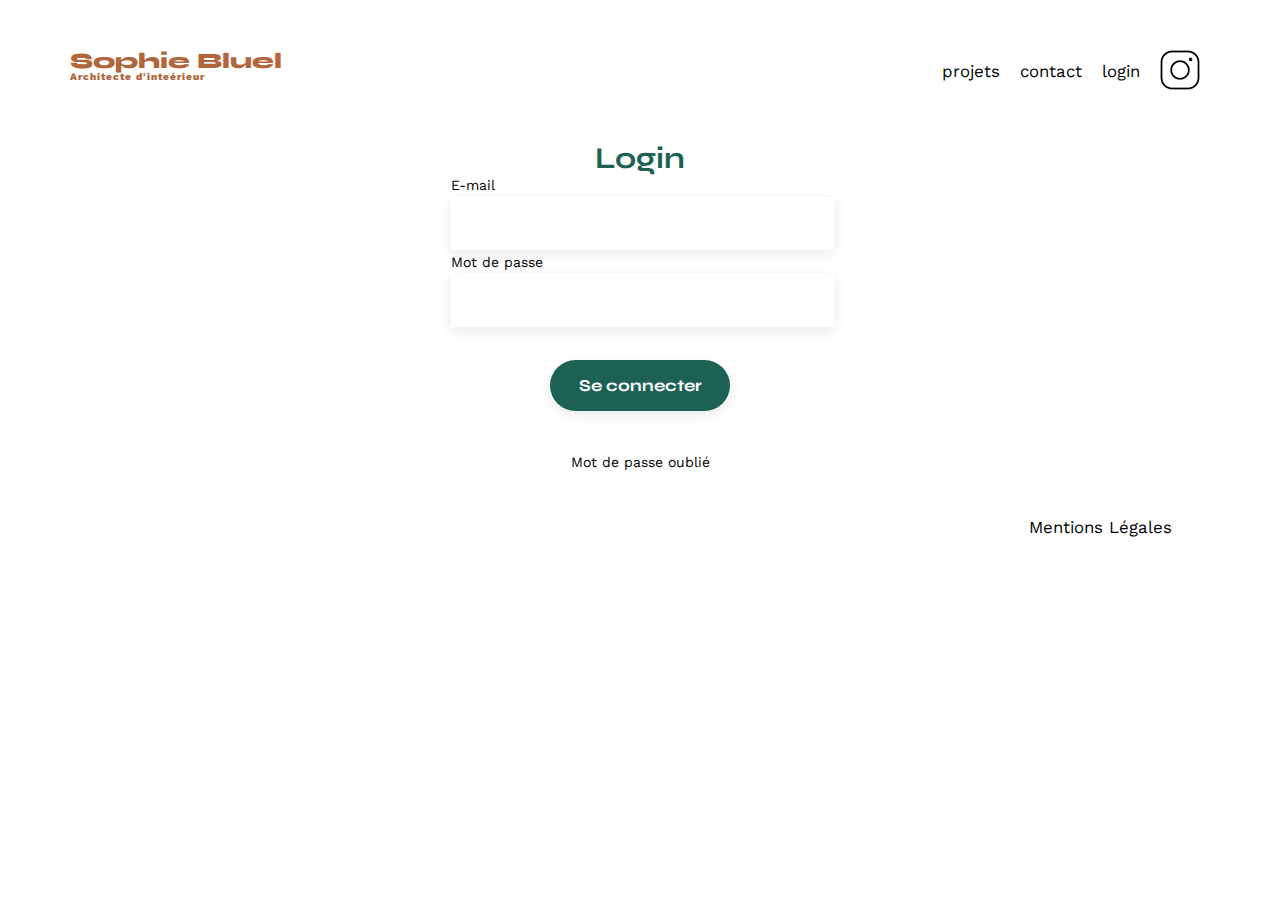
<file: FrontEnd/Login.html>
<!DOCTYPE html>
<html lang="fr">
<head>
	<meta charset="UTF-8">
	<title>Sophie Bluel - Architecte d'intérieur</title>
	<meta name="viewport" content="width=device-width, initial-scale=1.0">
	<link rel="preconnect" href="https://fonts.googleapis.com">
	<link rel="preconnect" href="https://fonts.gstatic.com" crossorigin>
	<link href="https://fonts.googleapis.com/css2?family=Syne:wght@700;800&family=Work+Sans&display=swap" rel="stylesheet">
	<meta name="description" content="">
	<link rel="stylesheet" href="./assets/style.css">
	<script type="module" src="log.js" defer></script>
</head>
<body>
    <header>
        <h1>Sophie Bluel <span>Architecte d'inteérieur</span></h1>
        <nav>
            <ul>
                <li><a class="lien projet" href="#projet">projets</a></li>
                <li><a class="lien contact" href="#contact"> contact</a></li>
                <li><a class="lien login" href="login.html">login</a></li>
                <li><img src="./assets/icons/instagram.png" alt="Instagram"></li>
            </ul>
        </nav>
    </header>

    
    <main class="login">
        <section class="log">

        <h2>Login</h2>
        <form id="login-form">
        <label class="label" for="email">E-mail</label>
        <input class="input" type="email" name="email" id="email">
        <label class="label" for="password">Mot de passe</label>
        <input class="input" type="password" id="password" name="password">
        <input class="input" type="submit" value="Se connecter">
        
        </form>
        <p class="message"><a href="#">Mot de passe oublié</a></p>
        </section>
    </main>

    <footer>
        <nav>
            <ul>
                <li>Mentions Légales</li>
            </ul>
        </nav>
    </footer>
</body>
</html>
</file>
<file: FrontEnd/assets/style.css>
/* http://meyerweb.com/eric/tools/css/reset/
   v2.0 | 20110126
   License: none (public domain)
*/

html, body, div, span, applet, object, iframe,
h1, h2, h3, h4, h5, h6, p, blockquote, pre,
a, abbr, acronym, address, big, cite, code,
del, dfn, em, img, ins, kbd, q, s, samp,
small, strike, strong, sub, sup, tt, var,
b, u, i, center,
dl, dt, dd, ol, ul, li,
fieldset, form, label, legend,
table, caption, tbody, tfoot, thead, tr, th, td,
article, aside, canvas, details, embed,
figure, figcaption, footer, header, hgroup,
menu, nav, output, ruby, section, summary,
time, mark, audio, video {
	margin: 0;
	padding: 0;
	border: 0;
	font-size: 100%;
	font: inherit;
	vertical-align: baseline;
}
/* HTML5 display-role reset for older browsers */
article, aside, details, figcaption, figure,
footer, header, hgroup, menu, nav, section {
	display: block;
}
body {
	line-height: 1;
}
ol, ul {
	list-style: none;
}
blockquote, q {
	quotes: none;
}
blockquote:before, blockquote:after,
q:before, q:after {
	content: '';
	content: none;
}
table {
	border-collapse: collapse;
	border-spacing: 0;
}
/** end reset css**/
body {
	max-width: 1140px;
	margin:auto;
	font-family: 'Work Sans' ;
	font-size: 14px;
}
header {
	display: flex;
	justify-content: space-between;
	margin: 50px 0
}
section {
	margin: 50px 0
}

h1{
	display: flex;
	flex-direction: column;
	font-family: 'Syne';
	font-size: 22px;
	font-weight: 800;
	color: #B1663C
}

h1 > span {
	font-family: 'Work Sans';
	font-size:10px;
	letter-spacing: 0.1em;
;
}

h2{
	font-family: 'Syne';
	font-weight: 700;
	font-size: 30px;
	color: #1D6154
}
nav ul {
	display: flex;
	align-items: center;
	list-style-type: none;

}
nav li {
	padding: 0 10px;
	font-size: 1.2em;
}

li:hover {
	color: #B1663C;
}
#introduction {
	display: flex;
	align-items: center;
}
#introduction figure {
	flex: 1
}
#introduction img {
	display: block;
	margin: auto;
	width: 80%;
}

#introduction article {
	flex: 1
}
#introduction h2 {
	margin-bottom: 1em;
}

#introduction p {
	margin-bottom: 0.5em;
}
#portfolio h2 {
	text-align: center;
	margin-bottom: 1em;
}
.gallery {
	width: 100%;
	display: grid;
	grid-template-columns: 1fr 1fr 1fr;
	grid-column-gap: 20px;
	grid-row-gap: 20px;
}

.gallery img {
	width: 100%;

}
#contact {
	width: 50%;
margin: auto;
}
#contact > * {
	text-align: center;

}
#contact h2{
	margin-bottom: 20px;
}
#contact form {
	text-align: left;
	margin-top:30px;
	display: flex;
	flex-direction: column;
}

#contact input {
	height: 50px;
	font-size: 1.2em;
	border: none;
	box-shadow: 0px 4px 14px rgba(0, 0, 0, 0.09);
}
#contact label {
	margin: 2em 0 1em 0;
}
#contact textarea {
	border: none;
	box-shadow: 0px 4px 14px rgba(0, 0, 0, 0.09);
}

input[type="submit"]{
	font-family: 'Syne';
	font-weight: 700;
	color: white;
	background-color: #1D6154;
	margin : 2em auto ;
	width: 180px;
	text-align: center;
	border-radius: 60px ;
}

footer nav ul {
	display: flex;
	justify-content: flex-end;
	margin: 2em
}

li {
	cursor: pointer;
}
/***** images*****/

.gallery img {
    width: 100%;
    height: 100%;
    object-fit: cover;
}
/***** Categorie ****/
#categories {
	display: flex;
	align-items: center;
	justify-content: center;
	margin-bottom: 40px;
}

.box {
	display: flex;
	border: 1px solid #1D6154;
	border-radius: 60px;
	padding: 4px 14px 4px 14px;
	margin-right: 10px;
	font-size: 16px;
	font-weight: 700;
	color: #1D6154;
	background-color: white;
}

.box:hover {
	background-color: #1D6154;
	color: white;
	cursor: default;
}

/*** login***/
.login{
	height: max-content;
	width: max-content;
	margin: auto;
}
.log {
	display: flex;
	flex-direction: column;
	align-items: center;
}
#login-form {
	display: flex;
	flex-direction: column;
	width: 379px;
}
.input {
	width: 379px;
	height: 51px;
	font-size: 1.2em;
	border: none;
	box-shadow: 0px 4px 14px rgba(0, 0, 0, 0.09);
}
.label {
	display: flex;
	align-self: flex-start;
	margin-bottom: 5px;
	margin-top: 5px;
}

a {
	text-decoration: none;
	color: black
}
.message {
	margin-top: 10px;
}

/**** Barre edite ***/

#barreEdite {
	display: flex;
	justify-content: center;
	background-color: black;
	height: 59px;
	width: 100%;
	font-family: 'Syne';
}

#bouttonEdit {
	display: flex;
	justify-content: center;
	align-items: center;
	background-color: black;
	color: white;
	border: none;
	font-family: 'Syne';
	cursor: pointer;
}


#bouttonPubli {
	display: flex;
	justify-content: center;
	align-items: center;
	border-radius: 60px;
	margin-top: 10px;
	margin-bottom: 9px;
	margin-left: 10px;
	font-family: 'Syne';
	border: 0px solid black;
	cursor: pointer;
}

.fa-regular {
	padding-left: 10px;
	padding-right: 10px;
}

/***** modif Image intro ***/
.modif{
	margin: auto;
	padding-top: 15px;
	width: 83.5%;
}
.modifImage, .modifImageProjet{
	background-color: white;
	border: white;
	padding-left: 0;
	font-family: 'Syne';
	cursor: pointer;
}
.modifProjet {
	display: flex;
	flex-direction: row;
	align-items: center;
	justify-content: center;
	margin-bottom: 30px;
}

.modifProjet #projet {
	margin-bottom: 0;
	padding-right: 30px;
}

/****** Modal page supprimer photo ****/


#myModal{
	display: flex;
	align-items: center;
	justify-content: center;
	position: fixed;
	top: 0;
	left: 0;
	width: 100%;
	height: 100%;
	background: rgba(0, 0, 0, 0.5);
	

}

#modalEdition {
	display: flex;
	align-items: center;
	flex-direction: column;
	width: 600px;
	height: fit-content;
	background-color: white;
	border-radius: 10px;
	padding: 30px;
}
.modal-header {
	display: flex;
	flex-direction: column;
	width: 100%;
	justify-content: center;	
}
.modal-header h2 {
	display: flex;
	align-items: center;
	justify-content: center;
}
.modal-header i {
	cursor: pointer;
}
.photoModal {
	height: 132.5px;
	width: 18.30%;
	text-align: left;
	position: relative;
	
	
}
.photoModal img{
	width: 100%;
	height: 90%;
	object-fit: cover;
}
.modal-body {
	display: flex;
	flex-wrap: wrap;
	width: 80%;
	height: fit-content;
	border-bottom: 1px solid lightgrey;
	gap: 10px;
	text-align: center;
	padding-bottom: 50px;
	
}

.logo {
	position: absolute;
	display: flex;
	justify-content: center;
	align-items: center;
	top: 6px;
	right: 20px;
	width: 19.5px;
	height: 19.5px;
	color: white;
	gap: 5px;
}

.fa-trash-can:hover , .fa-up-down-left-right:hover {
	cursor: pointer;
}

.photoModal .fa-trash-can,.photoModal .fa-up-down-left-right{
	background-color: black;
	border: 1px solid black;
	border-radius: 5px;
	padding: 4px;
	margin:0;
	
}
.photoModal .fa-up-down-left-right{
	visibility: hidden;
}
.photoModal:hover .fa-up-down-left-right{
	visibility: visible;
}
.photoModal figcaption {
	height: 10%;
}

.modal-footer {
	display: flex;
	flex-direction: column;
	justify-content: center;
	align-items: center;
	padding: 4px 15px;
}
.addPhoto {
	display: flex;
	justify-content: center;
	align-items: center;
	padding: 4px 15px;
	border-radius: 25px;
	margin-top: 20px;
	margin-bottom: 20px;
	background-color: #1D6154;
	color: white;
	font-family: 'Syne';
	width: 230px;
}

.supGallery {
	display: flex;
	justify-content: center;
	background: none;
	border: none;
	font-size: 14px;
	font-family: 'Syne';
	color: #D65353;
}

/***** Modal Ajout photo *****/

.modal-img{
	box-sizing: border-box;
	display: flex;
	align-items: center;
	flex-direction: column;
	width: 600px;
	height: 650px;
	background-color: white;
	border-radius: 10px;
	padding: 30px;
}

.icon-haut {
	width: 100%;
	height: 10%;
	box-sizing: border-box;
	height: fit-content;
	display: flex;
	justify-content: space-between;
	font-size: 22px;
}
.icon-haut .fa-solid {
	cursor: pointer;

}
.modal-img h2 {
	display: flex;
	align-items: center;
	justify-content: center;
	text-align: center;
	font-family: 'Work Sans';
	color: black;
	font-weight: normal;
	margin-top: 10px;
	margin-bottom: 20px;
}

#form-img {
	display: flex;
	flex-direction: column;
	width: 80%;
	height: 485px;
	justify-content: space-between;
}

.img-aperçu {
	display: flex;
	flex-direction: column;
	align-items: center;
	justify-content: space-around;
	height: 180px;
	background-color: #E8F1F6;
	position: relative;
}
.fa-image {
	font-size: 80px;
	color: #B9C5CC;
	
}

.image {
	max-width: 432px;
	max-height: 180px;
	pointer-events: none;
}

#img-input {
	display: none;
}

#img-label {
	display: flex;
	justify-content: center;
	align-items: center;
	border-radius: 20px;
	width: 180px;
	height: 36px;
	background-color: #D3D3D3;
	color: #2F4F4F;
}

.info-img {
	color: #444;
	font-size: 10px;
}

.img-case {
	display: flex;
	flex-wrap: wrap;
	align-content: space-between;
	height: 60px;
	position: relative;
}

.img-case div {
	width: 100%;
	height: 40px;
	display: flex;
	justify-content: center;
	position: relative;
	border-radius: 10px;
	box-shadow: 0px 4px 14px 0px rgba(0, 0, 0, 0.09);
}

.img-case div input {
	width: 100%;
	height: 100%;
	margin: 0%;
	padding: 0%;
	border: none;
	font-size: 14px;
	padding: 0px 6px;
	color: #444444;
	font-family: 'Work Sans';
}

#Cateliste {
	border: none;
	border-radius: 0%;
	appearance: none;
	padding: 0%;
	width: 100%;
	height: 100%;
	color:#444444;
	background-color: white;
	font-size: 14px;
	padding: 6px;
	font-family: 'Work Sans';;
}

.img-case div i {
	height: 100%;
	width: fit-content;
	display: flex;
	justify-content: center;
	align-items: center;
	position: absolute;
	right: 8px;
	pointer-events: none;
}
.img-val {
	display: flex;
	justify-content: center;
}
#img-validation {
	width: 275px;
	height: 40px;
	background-color: #1D6154;
	border-radius: 30px;
	border-style: none;
	color: white;
	font-size: 16px;
	font-family: 'Syne';
	cursor: pointer;
}

.modalAjout {
	display: flex;
	position: absolute;
	z-index: 2;
	
}
#modalEdition {
	display: flex;
	position: absolute;
	z-index: 1;
	width: 650px;
}
</file>
